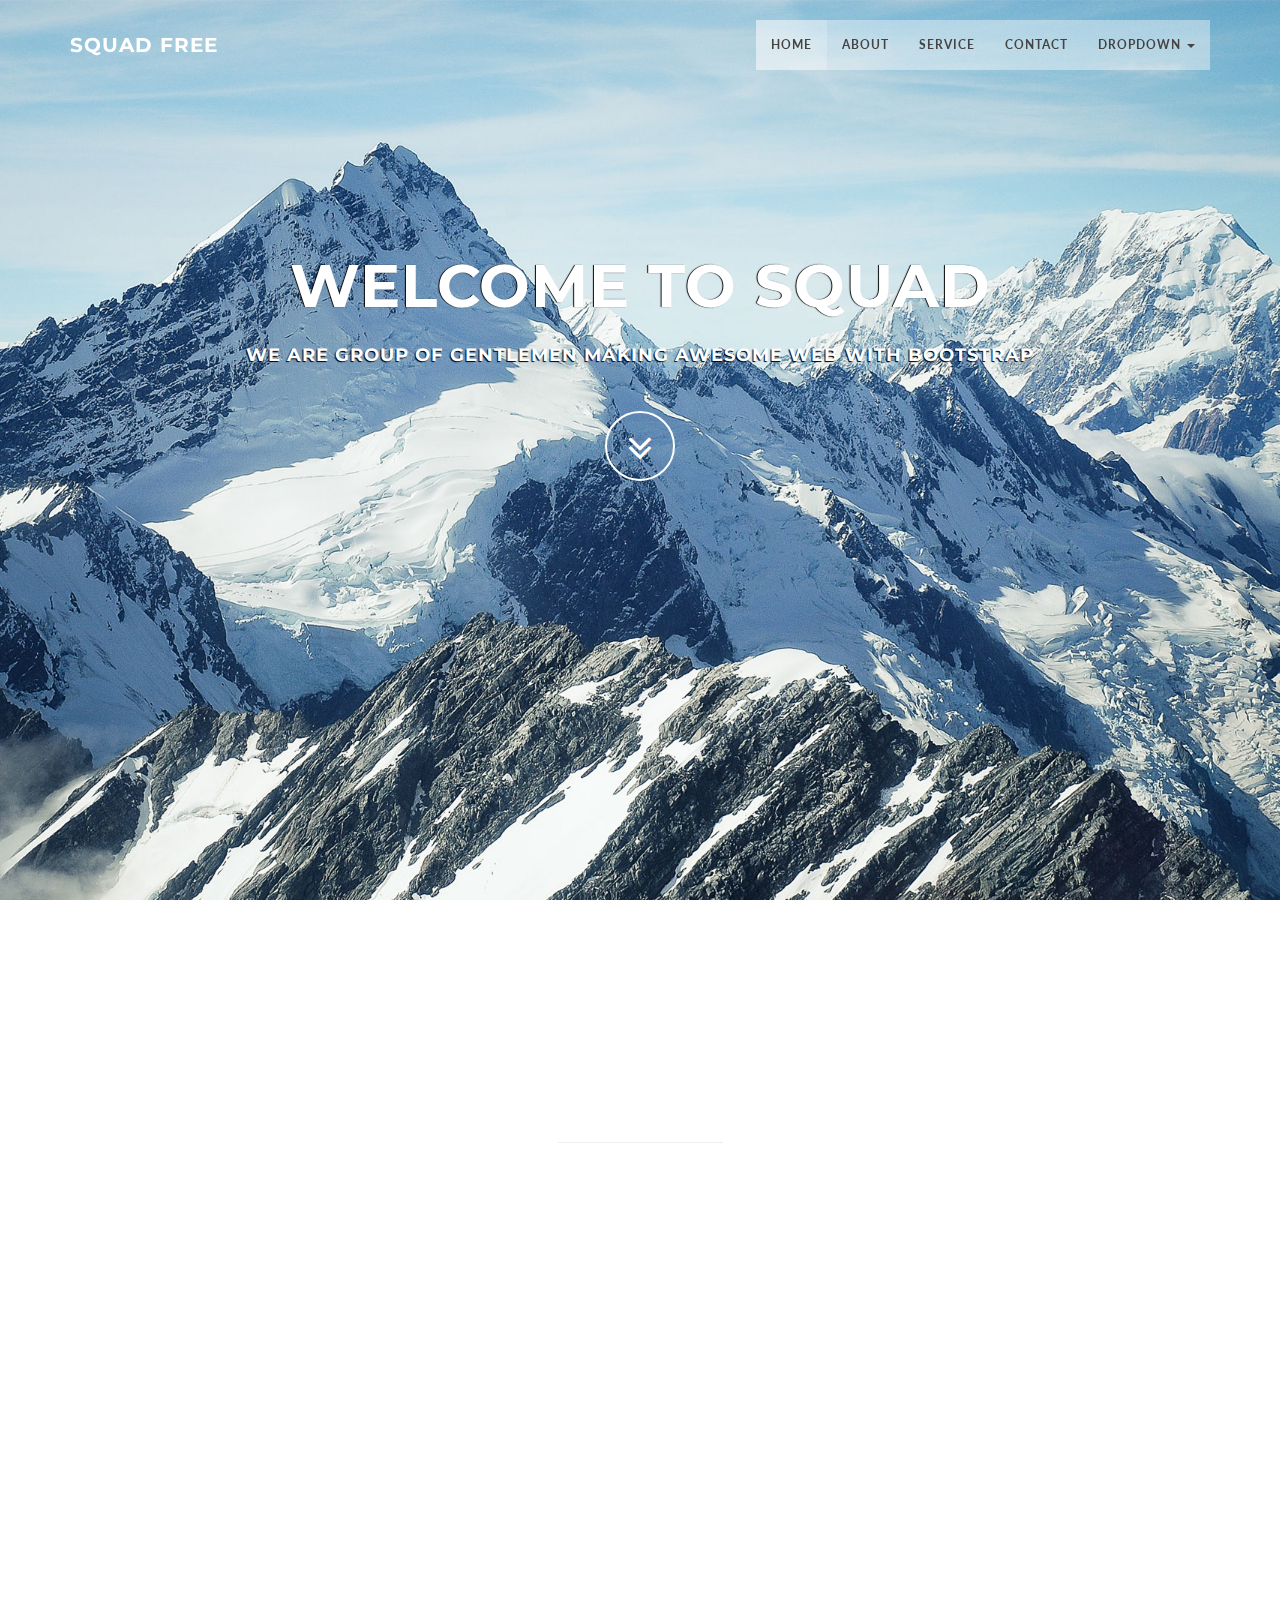
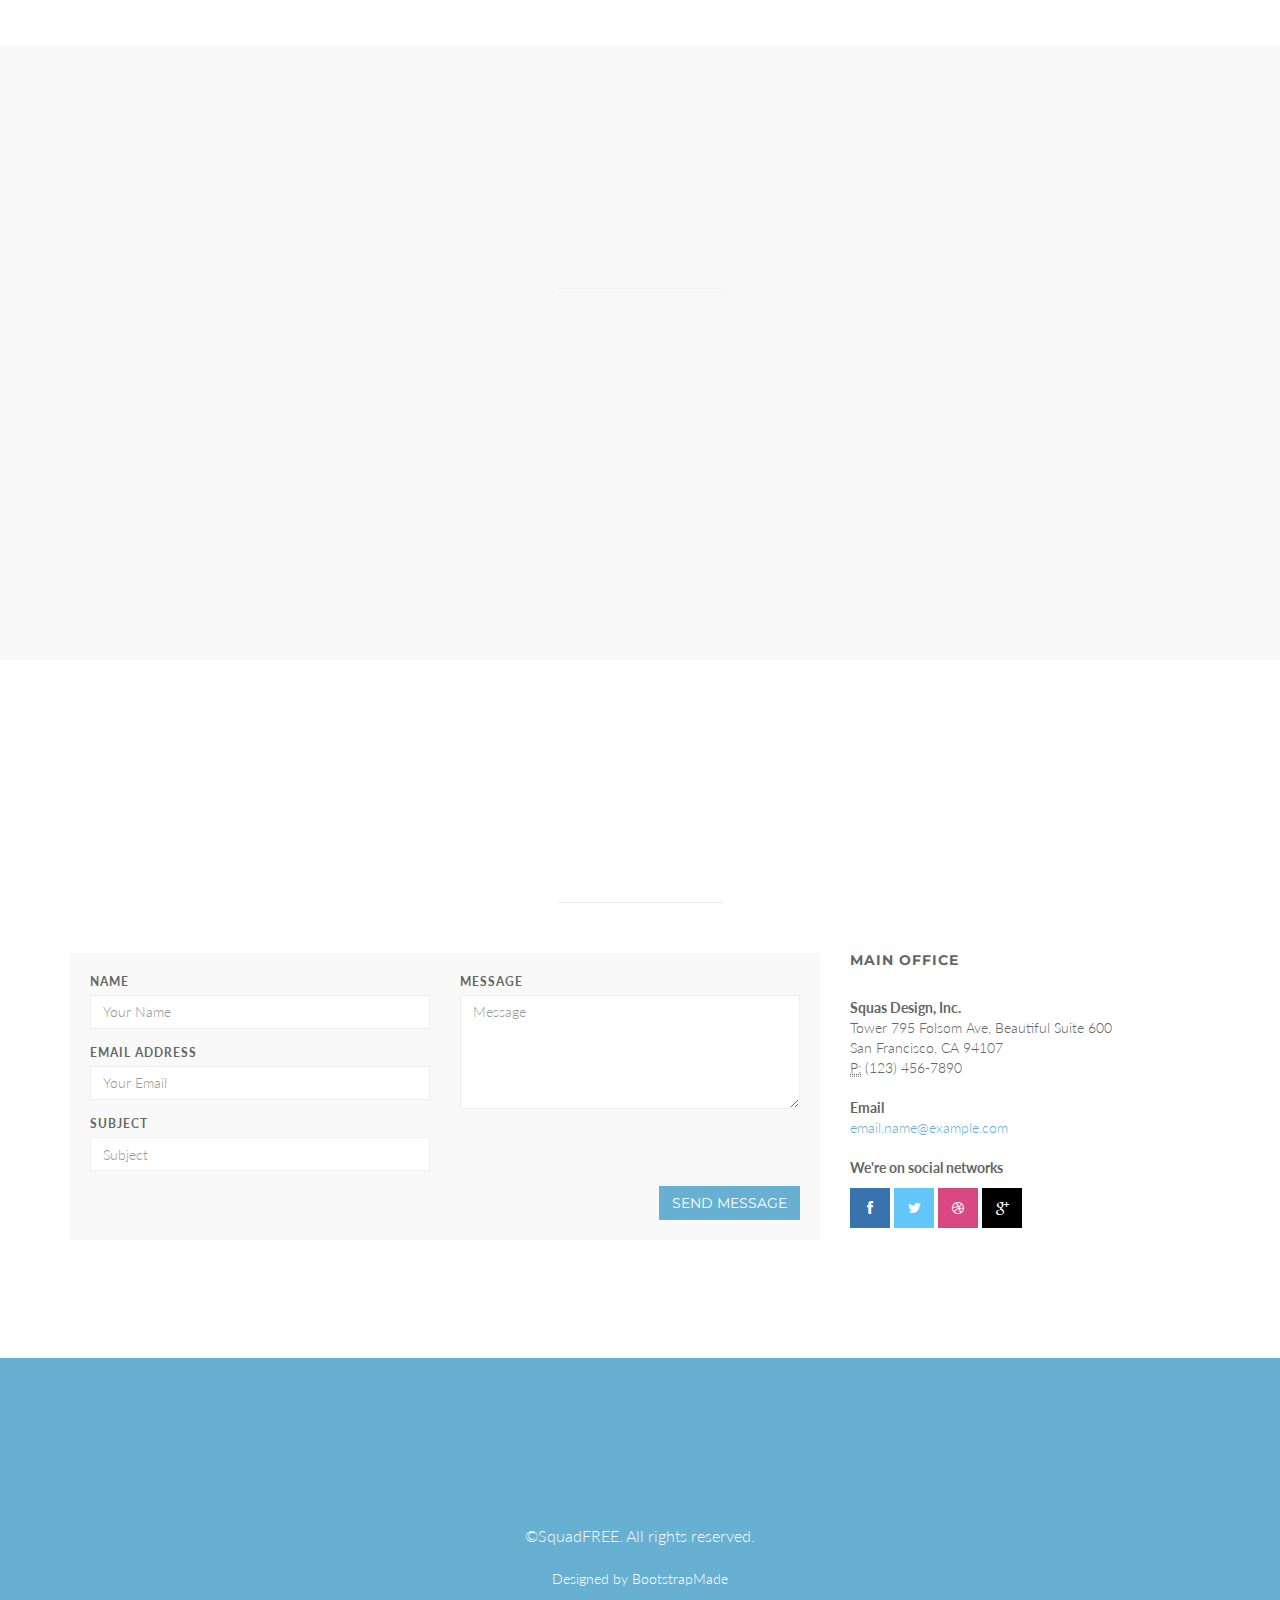
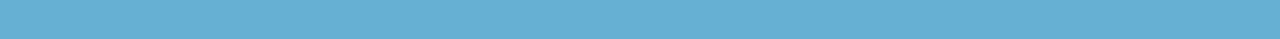
<file: Squadfree 2/index.html>
<!DOCTYPE html>
<html lang="en">

<head>
  <meta charset="utf-8">
  <meta name="viewport" content="width=device-width, initial-scale=1.0">
  <meta name="description" content="">
  <meta name="author" content="">

  <title>Squadfree - Free bootstrap 3 one page template</title>

  <!-- Bootstrap Core CSS -->
  <link href="css/bootstrap.min.css" rel="stylesheet" type="text/css">

  <!-- Fonts -->
  <link href="font-awesome/css/font-awesome.min.css" rel="stylesheet" type="text/css">
  <link href="css/animate.css" rel="stylesheet" />
  <!-- Squad theme CSS -->
  <link href="css/style.css" rel="stylesheet">
  <link href="color/default.css" rel="stylesheet">

  <!-- =======================================================
    Theme Name: Squadfree
    Theme URL: https://bootstrapmade.com/squadfree-free-bootstrap-template-creative/
    Author: BootstrapMade
    Author URL: https://bootstrapmade.com
  ======================================================= -->

</head>

<body id="page-top" data-spy="scroll" data-target=".navbar-custom">
  <!-- Preloader -->
  <div id="preloader">
    <div id="load"></div>
  </div>

  <nav class="navbar navbar-custom navbar-fixed-top" role="navigation">
    <div class="container">
      <div class="navbar-header page-scroll">
        <button type="button" class="navbar-toggle" data-toggle="collapse" data-target=".navbar-main-collapse">
                    <i class="fa fa-bars"></i>
                </button>
        <a class="navbar-brand" href="index.html">
          <h1>SQUAD FREE</h1>
        </a>
      </div>

      <!-- Collect the nav links, forms, and other content for toggling -->
      <div class="collapse navbar-collapse navbar-right navbar-main-collapse">
        <ul class="nav navbar-nav">
          <li class="active"><a href="#intro">Home</a></li>
          <li><a href="#about">About</a></li>
          <li><a href="#service">Service</a></li>
          <li><a href="#contact">Contact</a></li>
          <li class="dropdown">
            <a href="#" class="dropdown-toggle" data-toggle="dropdown">Dropdown <b class="caret"></b></a>
            <ul class="dropdown-menu">
              <li><a href="#">Example menu</a></li>
              <li><a href="#">Example menu</a></li>
              <li><a href="#">Example menu</a></li>
            </ul>
          </li>
        </ul>
      </div>
      <!-- /.navbar-collapse -->
    </div>
    <!-- /.container -->
  </nav>

  <!-- Section: intro -->
  <section id="intro" class="intro">

    <div class="slogan">
      <h2>WELCOME TO <span class="text_color">SQUAD</span> </h2>
      <h4>WE ARE GROUP OF GENTLEMEN MAKING AWESOME WEB WITH BOOTSTRAP</h4>
    </div>
    <div class="page-scroll">
      <a href="#service" class="btn btn-circle">
				<i class="fa fa-angle-double-down animated"></i>
			</a>
    </div>
  </section>
  <!-- /Section: intro -->

  <!-- Section: about -->
  <section id="about" class="home-section text-center">
    <div class="heading-about">
      <div class="container">
        <div class="row">
          <div class="col-lg-8 col-lg-offset-2">
            <div class="wow bounceInDown" data-wow-delay="0.4s">
              <div class="section-heading">
                <h2>About us</h2>
                <i class="fa fa-2x fa-angle-down"></i>

              </div>
            </div>
          </div>
        </div>
      </div>
    </div>
    <div class="container">

      <div class="row">
        <div class="col-lg-2 col-lg-offset-5">
          <hr class="marginbot-50">
        </div>
      </div>
      <div class="row">
        <div class="col-md-3">
          <div class="wow bounceInUp" data-wow-delay="0.2s">
            <div class="team boxed-grey">
              <div class="inner">
                <h5>Anna Hanaceck</h5>
                <p class="subtitle">Pixel Crafter</p>
                <div class="avatar"><img src="img/team/1.jpg" alt="" class="img-responsive img-circle" /></div>
              </div>
            </div>
          </div>
        </div>
        <div class="col-md-3">
          <div class="wow bounceInUp" data-wow-delay="0.5s">
            <div class="team boxed-grey">
              <div class="inner">
                <h5>Maura Daniels</h5>
                <p class="subtitle">Ruby on Rails</p>
                <div class="avatar"><img src="img/team/2.jpg" alt="" class="img-responsive img-circle" /></div>

              </div>
            </div>
          </div>
        </div>
        <div class="col-md-3">
          <div class="wow bounceInUp" data-wow-delay="0.8s">
            <div class="team boxed-grey">
              <div class="inner">
                <h5>Jack Briane</h5>
                <p class="subtitle">jQuery Ninja</p>
                <div class="avatar"><img src="img/team/3.jpg" alt="" class="img-responsive img-circle" /></div>

              </div>
            </div>
          </div>
        </div>
        <div class="col-md-3">
          <div class="wow bounceInUp" data-wow-delay="1s">
            <div class="team boxed-grey">
              <div class="inner">
                <h5>Tom Petterson</h5>
                <p class="subtitle">Typographer</p>
                <div class="avatar"><img src="img/team/4.jpg" alt="" class="img-responsive img-circle" /></div>

              </div>
            </div>
          </div>
        </div>
      </div>
    </div>
  </section>
  <!-- /Section: about -->


  <!-- Section: services -->
  <section id="service" class="home-section text-center bg-gray">

    <div class="heading-about">
      <div class="container">
        <div class="row">
          <div class="col-lg-8 col-lg-offset-2">
            <div class="wow bounceInDown" data-wow-delay="0.4s">
              <div class="section-heading">
                <h2>Our Services</h2>
                <i class="fa fa-2x fa-angle-down"></i>

              </div>
            </div>
          </div>
        </div>
      </div>
    </div>
    <div class="container">
      <div class="row">
        <div class="col-lg-2 col-lg-offset-5">
          <hr class="marginbot-50">
        </div>
      </div>
      <div class="row">
        <div class="col-md-3">
          <div class="wow fadeInLeft" data-wow-delay="0.2s">
            <div class="service-box">
              <div class="service-icon">
                <img src="img/icons/service-icon-1.png" alt="" />
              </div>
              <div class="service-desc">
                <h5>Print</h5>
                <p>Vestibulum tincidunt enim in pharetra malesuada. Duis semper magna metus electram accommodare.</p>
              </div>
            </div>
          </div>
        </div>
        <div class="col-md-3">
          <div class="wow fadeInUp" data-wow-delay="0.2s">
            <div class="service-box">
              <div class="service-icon">
                <img src="img/icons/service-icon-2.png" alt="" />
              </div>
              <div class="service-desc">
                <h5>Web Design</h5>
                <p>Vestibulum tincidunt enim in pharetra malesuada. Duis semper magna metus electram accommodare.</p>
              </div>
            </div>
          </div>
        </div>
        <div class="col-md-3">
          <div class="wow fadeInUp" data-wow-delay="0.2s">
            <div class="service-box">
              <div class="service-icon">
                <img src="img/icons/service-icon-3.png" alt="" />
              </div>
              <div class="service-desc">
                <h5>Photography</h5>
                <p>Vestibulum tincidunt enim in pharetra malesuada. Duis semper magna metus electram accommodare.</p>
              </div>
            </div>
          </div>
        </div>
        <div class="col-md-3">
          <div class="wow fadeInRight" data-wow-delay="0.2s">
            <div class="service-box">
              <div class="service-icon">
                <img src="img/icons/service-icon-4.png" alt="" />
              </div>
              <div class="service-desc">
                <h5>Cloud System</h5>
                <p>Vestibulum tincidunt enim in pharetra malesuada. Duis semper magna metus electram accommodare.</p>
              </div>
            </div>
          </div>
        </div>
      </div>
    </div>
  </section>
  <!-- /Section: services -->




  <!-- Section: contact -->
  <section id="contact" class="home-section text-center">
    <div class="heading-contact">
      <div class="container">
        <div class="row">
          <div class="col-lg-8 col-lg-offset-2">
            <div class="wow bounceInDown" data-wow-delay="0.4s">
              <div class="section-heading">
                <h2>Get in touch</h2>
                <i class="fa fa-2x fa-angle-down"></i>

              </div>
            </div>
          </div>
        </div>
      </div>
    </div>
    <div class="container">

      <div class="row">
        <div class="col-lg-2 col-lg-offset-5">
          <hr class="marginbot-50">
        </div>
      </div>
      <div class="row">
        <div class="col-lg-8">
          <div class="boxed-grey">

            <div id="sendmessage">Your message has been sent. Thank you!</div>
            <div id="errormessage"></div>
            <form id="contact-form" action="" method="post" role="form" class="contactForm">
              <div class="row">
                <div class="col-md-6">
                  <div class="form-group">
                    <label for="name">
                                Name</label>
                    <input type="text" name="name" class="form-control" id="name" placeholder="Your Name" data-rule="minlen:4" data-msg="Please enter at least 4 chars" />
                    <div class="validation"></div>
                  </div>
                  <div class="form-group">
                    <label for="email">
                                Email Address</label>
                    <div class="form-group">
                      <input type="email" class="form-control" name="email" id="email" placeholder="Your Email" data-rule="email" data-msg="Please enter a valid email" />
                      <div class="validation"></div>
                    </div>
                  </div>
                  <div class="form-group">
                    <label for="subject">
                                Subject</label>
                    <input type="text" class="form-control" name="subject" id="subject" placeholder="Subject" data-rule="minlen:4" data-msg="Please enter at least 8 chars of subject" />
                    <div class="validation"></div>
                  </div>
                </div>
                <div class="col-md-6">
                  <div class="form-group">
                    <label for="name">
                                Message</label>
                    <textarea class="form-control" name="message" rows="5" data-rule="required" data-msg="Please write something for us" placeholder="Message"></textarea>
                    <div class="validation"></div>
                  </div>
                </div>
                <div class="col-md-12">
                  <button type="submit" class="btn btn-skin pull-right" id="btnContactUs">
                            Send Message</button>
                </div>
              </div>
            </form>
          </div>
        </div>

        <div class="col-lg-4">
          <div class="widget-contact">
            <h5>Main Office</h5>

            <address>
				  <strong>Squas Design, Inc.</strong><br>
				  Tower 795 Folsom Ave, Beautiful Suite 600<br>
				  San Francisco, CA 94107<br>
				  <abbr title="Phone">P:</abbr> (123) 456-7890
				</address>

            <address>
				  <strong>Email</strong><br>
				  <a href="mailto:#">email.name@example.com</a>
				</address>
            <address>
				  <strong>We're on social networks</strong><br>
                       	<ul class="company-social">
                            <li class="social-facebook"><a href="#" target="_blank"><i class="fa fa-facebook"></i></a></li>
                            <li class="social-twitter"><a href="#" target="_blank"><i class="fa fa-twitter"></i></a></li>
                            <li class="social-dribble"><a href="#" target="_blank"><i class="fa fa-dribbble"></i></a></li>
                            <li class="social-google"><a href="#" target="_blank"><i class="fa fa-google-plus"></i></a></li>
                        </ul>
				</address>

          </div>
        </div>
      </div>

    </div>
  </section>
  <!-- /Section: contact -->

  <footer>
    <div class="container">
      <div class="row">
        <div class="col-md-12 col-lg-12">
          <div class="wow shake" data-wow-delay="0.4s">
            <div class="page-scroll marginbot-30">
              <a href="#intro" id="totop" class="btn btn-circle">
							<i class="fa fa-angle-double-up animated"></i>
						</a>
            </div>
          </div>
          <p>&copy;SquadFREE. All rights reserved.</p>
          <div class="credits">
            <!--
              All the links in the footer should remain intact. 
              You can delete the links only if you purchased the pro version.
              Licensing information: https://bootstrapmade.com/license/
              Purchase the pro version with working PHP/AJAX contact form: https://bootstrapmade.com/buy/?theme=Squadfree
            -->
            Designed by <a href="https://bootstrapmade.com/">BootstrapMade</a>
          </div>
        </div>
      </div>
    </div>
  </footer>

  <!-- Core JavaScript Files -->
  <script src="js/jquery.min.js"></script>
  <script src="js/bootstrap.min.js"></script>
  <script src="js/jquery.easing.min.js"></script>
  <script src="js/jquery.scrollTo.js"></script>
  <script src="js/wow.min.js"></script>
  <!-- Custom Theme JavaScript -->
  <script src="js/custom.js"></script>
  <script src="contactform/contactform.js"></script>

</body>

</html>
</file>
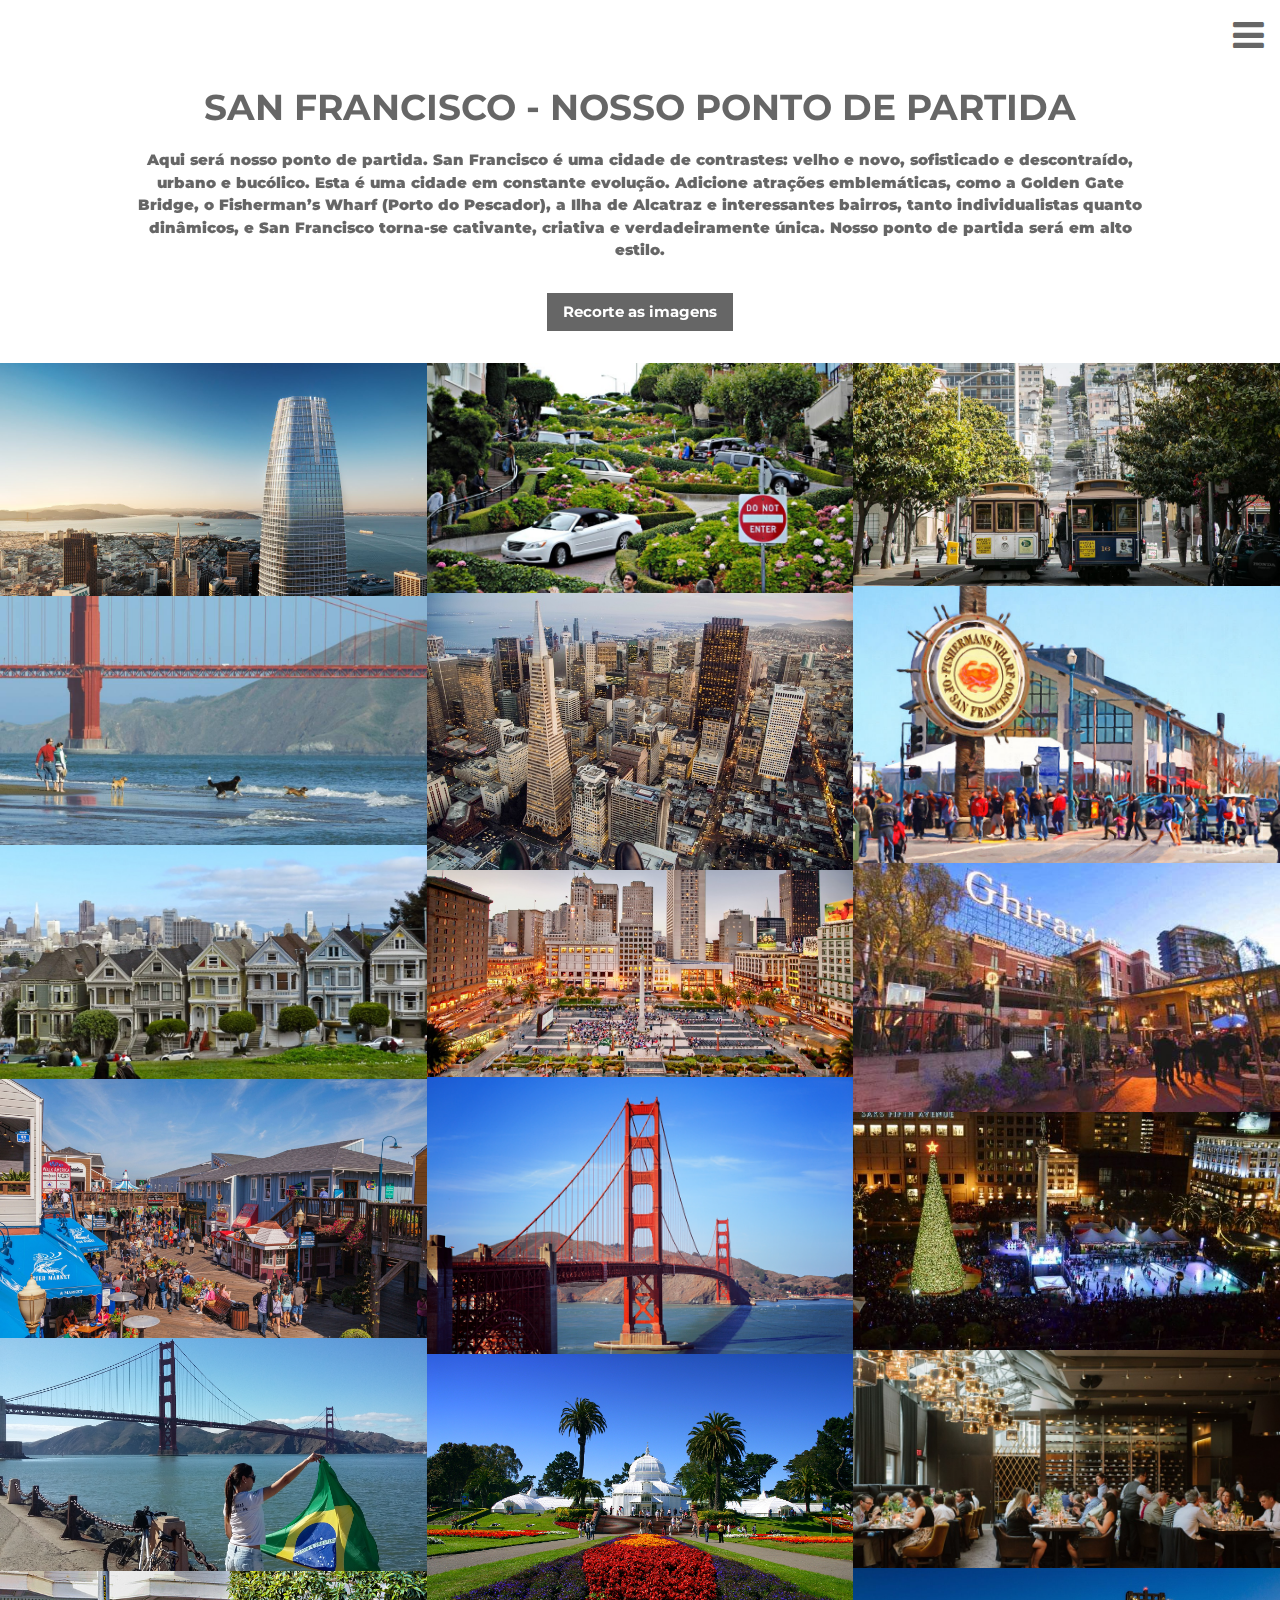
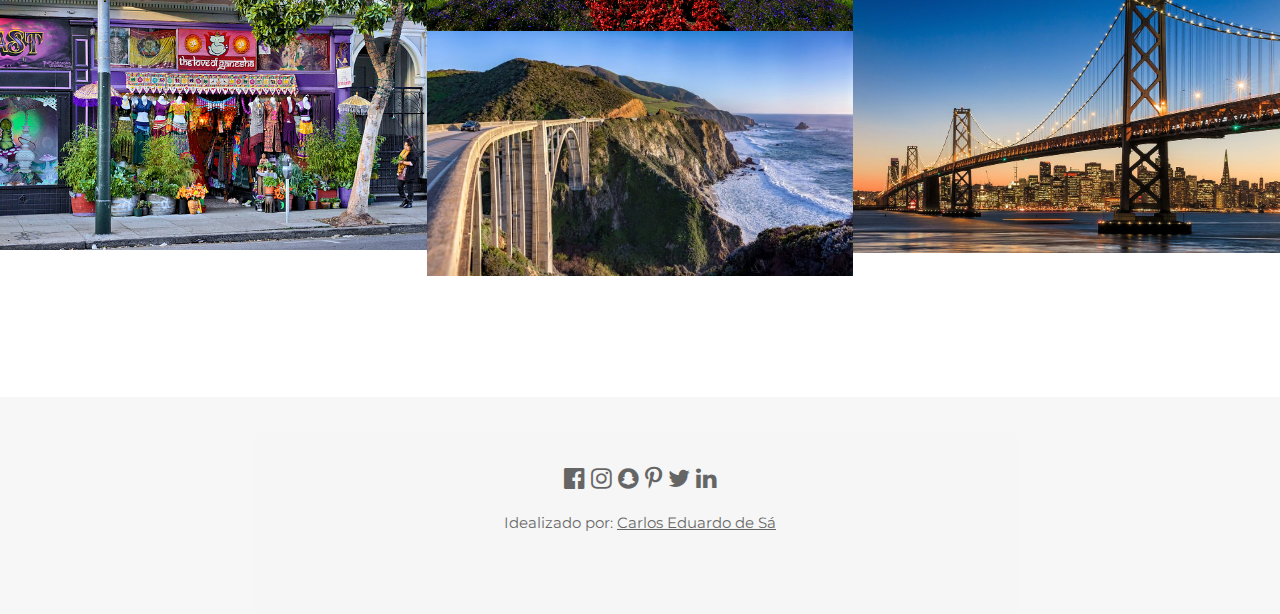
<file: album3.html>
<!DOCTYPE html>
<html>
<title>San Francisco</title>
<meta charset="UTF-8">
<meta name="viewport" content="width=device-width, initial-scale=1">
<link rel="stylesheet" href="https://www.w3schools.com/w3css/4/w3.css">
<link rel="stylesheet" href="https://fonts.googleapis.com/css?family=Montserrat">
<link rel="stylesheet" href="https://cdnjs.cloudflare.com/ajax/libs/font-awesome/4.7.0/css/font-awesome.min.css">
<style>
body,h1 {font-family: "Montserrat", sans-serif}
img {margin-bottom: -7px}
.w3-row-padding img {margin-bottom: 12px}
</style>
<body>

<!-- Sidebar -->
<nav class="w3-sidebar w3-black w3-animate-top w3-xxlarge" style="display:none;padding-top:150px" id="mySidebar">
  <a href="javascript:void(0)" onclick="w3_close()" class="w3-button w3-black w3-xxlarge w3-padding w3-display-topright" style="padding:6px 24px">
    <i class="fa fa-remove"></i>
  </a>
  <div class="w3-bar-block w3-center">
    <a href="https://www.booking.com/index.pt-br.html" target="_blank" class="w3-bar-item w3-button w3-text-grey w3-hover-black">Reserve o seu hotel</a>
    <a href="https://www.skyscanner.com.br" target="_blank" class="w3-bar-item w3-button w3-text-grey w3-hover-black">Compre a sua passagem</a>
    <a href="https://www.alamo.com/pt_BR/car-rental/locations/us/sfot71-san-francisco-international-airport.html" target="_blank" class="w3-bar-item w3-button w3-text-grey w3-hover-black">Alugue um carro</a>
    <a href="https://br.usembassy.gov/pt/visas-pt/turismo-e-visitante/como-solicitar-um-visto/" target="_blank" class="w3-bar-item w3-button w3-text-grey w3-hover-black">Informações sobre o visto americano</a>
  </div>
</nav>

<!-- !PAGE CONTENT! -->
<div class="w3-content" style="max-width:1500px">

<!-- Header -->
<div class="w3-opacity">
<span class="w3-button w3-xxlarge w3-white w3-right" onclick="w3_open()"><i class="fa fa-bars"></i></span> 
<div class="w3-clear"></div>
<header class="w3-center w3-margin-bottom">
  <h1><b>SAN FRANCISCO - NOSSO PONTO DE PARTIDA</b></h1>
  <div style="width: 80%; margin-left: 10%; font-weight: bold; text-align: center;">
  <p><b>Aqui será nosso ponto de partida. San Francisco é uma cidade de contrastes: velho e novo, sofisticado e descontraído, urbano e bucólico. Esta é uma cidade em constante evolução. Adicione atrações emblemáticas, como a Golden Gate Bridge, o Fisherman’s Wharf (Porto do Pescador), a Ilha de Alcatraz e interessantes bairros, tanto individualistas quanto dinâmicos, e San Francisco torna-se cativante, criativa e verdadeiramente única. Nosso ponto de partida será em alto estilo.</b></p>
  <p class="w3-padding-16"><button class="w3-button w3-black" onclick="myFunction()">Recorte as imagens</button></p>
  </div>
</header>
</div>

<!-- Photo Grid -->
<div class="w3-row" id="myGrid" style="margin-bottom:128px">
  <div class="w3-third">
    <img src="imagens/SF/sf13.jpg" alt="Vista aerea de San Francisco" style="width:100%">
    <img src="imagens/SF/sf29.jpg" alt="Casal brincando com cachorros na baía de San Francisco com Golden gate ao fundo" style="width:100%">
    <img src="imagens/SF/sf15.jpg" alt="Famosa Alamo Square em San Francisco" style="width:100%">
    <img src="imagens/SF/sf16.jpg" alt="Movimentado Pier 39" style="width:100%">
    <img src="imagens/SF/sf17.jpg" alt="Jovem com bandeira do Brasil e Golden Gate ao fundo" style="width:100%">
    <img src="imagens/SF/sf18.jpg" alt="Lojinha tipica de Haight-Ashbury, o famoso bairro hippie de San Francisco" style="width:100%">
  </div>

  <div class="w3-third">
    <img src="imagens/SF/sf5.jpg" alt="Lombardi Street, a rua mais 'torta' do mundo" style="width:100%">
    <img src="imagens/SF/sf30.jpg" alt="Vista areea do entardecer em San Francisco" style="width:100%">
    <img src="imagens/SF/sf24.jpg" alt="Vista noturna da Union Square" style="width:100%">
    <img src="imagens/SF/sf4.jpg" alt="Golden Gate" style="width:100%">
    <img src="imagens/SF/sf3.jpg" alt="Conservatorio de flores no Golden Gate Parque" style="width:100%">
    <img src="imagens/SF/sf1.jpg" alt="Ponte de acesso a baía de San Francisco" style="width:100%">
  </div>

  <div class="w3-third">
    <img src="imagens/SF/sf8.jpg" alt="Famosos cable-cars de San Francisco" style="width:100%">
    <img src="imagens/SF/sf7.jpg" alt="Entrada do Fisherman’s Wharf de San Francisco" style="width:100%">
    <img src="imagens/SF/sf9.jpg" alt="Praça Ghirardelli" style="width:100%">
    <img src="imagens/SF/sf10.jpg" alt="Vista noturna da Union Square com arvore de Natal e pista de patinação" style="width:100%">
    <img src="imagens/SF/sf11.jpg" alt="Restaurante movimentado em San Francisco" style="width:100%">
    <img src="imagens/SF/sf31.jpg" alt="Vista noturna da Bay Bridge" style="width:100%">
  </div>
</div>

<!-- End Page Content -->
</div>

<!-- Footer -->
<footer class="w3-container w3-padding-64 w3-light-grey w3-center w3-opacity w3-xlarge" style="margin-top:128px"> 
  <i class="fa fa-facebook-official w3-hover-opacity"></i>
  <i class="fa fa-instagram w3-hover-opacity"></i>
  <i class="fa fa-snapchat w3-hover-opacity"></i>
  <i class="fa fa-pinterest-p w3-hover-opacity"></i>
  <i class="fa fa-twitter w3-hover-opacity"></i>
  <i class="fa fa-linkedin w3-hover-opacity"></i>
  <p class="w3-medium">Idealizado por: <a href="MeuCV.html" target="_blank" class="w3-hover-text-green">Carlos Eduardo de Sá</a></p>
</footer>
 
<script>
// Toggle grid padding
function myFunction() {
  var x = document.getElementById("myGrid");
  if (x.className === "w3-row") {
    x.className = "w3-row-padding";
  } else { 
    x.className = x.className.replace("w3-row-padding", "w3-row");
  }
}

// Open and close sidebar
function w3_open() {
  document.getElementById("mySidebar").style.width = "100%";
  document.getElementById("mySidebar").style.display = "block";
}

function w3_close() {
  document.getElementById("mySidebar").style.display = "none";
}
</script>

</body>
</html>
</file>
<file: Squadfree 2/color/default.css>
a,.tp-caption a.btn:hover {
	color: #67b0d1;
}
.top-nav-collapse {
	background: #67b0d1;
}

@media (max-width: 768px) {
  .navbar, .navbar-nav {
		background: #67b0d1 !important;
	}

	.navbar-nav a {
		color: #fff !important;
	}
}

.navbar-custom ul.nav ul.dropdown-menu li a:hover {
	color: #67b0d1;
}

.owl-theme .owl-controls .owl-page.active span,
.owl-theme .owl-controls.clickable .owl-page:hover span {
    background-color: #67b0d1;
}

.widget-avatar .avatar:hover {
    border: 5px solid #67b0d1;
}

.bg-skin {
	background: #67b0d1;
}

form#contact-form input:focus,form#contact-form select:focus,form#contact-form textarea:focus {
	border-color: #67b0d1;
}

footer {
    background-color: #67b0d1;
}

.btn-skin {
  color: #fff;
  background-color: #67b0d1;
  border-color: #67b0d1;
}
</file>
<file: Squadfree 2/css/style.css>
/*
    Theme Name: Squadfree
    Theme URL: https://bootstrapmade.com/squadfree-free-bootstrap-template-creative/
    Author: BootstrapMade
    Author URL: https://bootstrapmade.com
*/

/* ==== Google font ==== */
@import url('https://fonts.googleapis.com/css?family=Lato:100,300,400,700,900,100italic,300italic,400italic,700italic,900italic|Montserrat:700|Merriweather:400italic');


body {
    width: 100%;
    height: 100%;
    font-family: 'Lato',sans-serif;
	font-weight: 300;
    color: #666;
    background-color: #fff;
}

html {
    width: 100%;
    height: 100%;
}

h1,
h2,
h3,
h4,
h5,
h6 {
    margin: 0 0 30px;
    text-transform: uppercase;
    font-family: Montserrat,sans-serif;
    font-weight: 700;
    letter-spacing: 1px;
}

p {
    margin: 0 0 20px;
    font-size: 16px;
    line-height: 1.6em;
}

p.lead {
	font-weight: 600;
}

a {
    color: #28c3ab;
    -webkit-transition: all .2s ease-in-out;
    -moz-transition: all .2s ease-in-out;
    transition: all .2s ease-in-out;
}

a:hover,
a:focus {
    text-decoration: none;
    color: #176e61;
}

.light {
    font-weight: 400;
}

.navbar {
    margin-bottom: 0;
    border-bottom: 1px solid rgba(255,255,255,.3);

}

.navbar-brand {
    font-weight: 700;
}
.navbar-brand {
  height: 40px;
  padding: 5px 15px;
  font-size: 18px;
  line-height: 1em;
}

.navbar-brand h1{
	color: #fff;
  font-size: 20px;
  line-height: 40px;
}

.navbar-brand:focus {
    outline: 0;
}

.nav.navbar-nav {
    background-color: rgba(255,255,255,.4);
}

.navbar-custom.top-nav-collapse .nav.navbar-nav {
    background-color: rgba(0,0,0,0);
}

.navbar-custom ul.nav li a {
	font-size: 12px;
	letter-spacing: 1px;
    color: #444;
	text-transform: uppercase;
	font-weight: 700;
}

.navbar-custom.top-nav-collapse ul.nav li a {
	    -webkit-transition: all .2s ease-in-out;
    -moz-transition: all .2s ease-in-out;
    transition: all .2s ease-in-out;
	color: #fff;
}

.navbar-custom ul.nav ul.dropdown-menu {
	  border-radius: 0;
}

.navbar-custom ul.nav ul.dropdown-menu li {
	border-bottom: 1px solid #f5f5f5;

}

.navbar-custom ul.nav ul.dropdown-menu li:last-child{
	border-bottom: none;
}

.navbar-custom ul.nav ul.dropdown-menu li a {
	padding: 10px 20px;
}

.navbar-custom ul.nav ul.dropdown-menu li a:hover {
	background: #fefefe;
}

.navbar-custom.top-nav-collapse ul.nav ul.dropdown-menu li a {
	color: #666;
}

.navbar-custom .nav li a {
    -webkit-transition: background .3s ease-in-out;
    -moz-transition: background .3s ease-in-out;
    transition: background .3s ease-in-out;
}

.navbar-custom .nav li a:hover,
.navbar-custom .nav li a:focus,
.navbar-custom .nav li.active {
    outline: 0;
    background-color: rgba(255,255,255,.2);
}
.navbar-custom .nav li a:hover,
.navbar-custom .nav li a:focus,
.navbar-custom .nav li.active {
    outline: 0;
    background-color: rgba(255,255,255,.2);
}

.navbar-toggle {
    padding: 4px 6px;
    font-size: 14px;
    color: #fff;
}

.navbar-toggle:focus,
.navbar-toggle:active {
    outline: 0;
}


/* loader */
#preloader {
    background: #ffffff;
    bottom: 0;
    height: 100%;
    left: 0;
    position: fixed;
    right: 0;
    top: 0;
    width: 100%;
    z-index: 999;
}


#loaderInner {
    background:#ffffff url(../img/spinner.gif) center center no-repeat;
    height: 60px;
    left: 50%;
    margin: -50px 0 0 -50px;
    position: absolute;
    top: 50%;
    width: 60px;
}

@keyframes boxSpin{
  0%{
    transform: translate(-10px, 0px);
  }
  25%{
    transform: translate(10px, 10px);
  }
  50%{
    transform: translate(10px, -10px);
  }
  75%{
    transform: translate(-10px, -10px);
  }
  100%{
    transform: translate(-10px, 10px);
  }
}


@keyframes shadowSpin{
  0%{
    box-shadow: 10px -10px #39CCCC, -10px 10px #FFDC00;
  }
  25%{
    box-shadow: 10px 10px #39CCCC, -10px -10px #FFDC00;
  }
  50%{
    box-shadow: -10px 10px #39CCCC, 10px -10px #FFDC00;
  }
  75%{
    box-shadow: -10px -10px #39CCCC, 10px 10px #FFDC00;
  }
  100%{
    box-shadow: 10px -10px #39CCCC, -10px 10px #FFDC00;
  }
}

#load {
	z-index: 9999;
  background-color: #FF4136;
  opacity: 0.75;
  width: 10px;
  height: 10px;
  position: absolute;
  top: 50%;
  margin: -5px auto 0 auto;
  left: 0;
  right: 0;
  border-radius: 0px;
  border: 5px solid #FF4136;
  box-shadow: 10px 0px #39CCCC, 10px 0px #01FF70;
  animation: shadowSpin 1s ease-in-out infinite;
}

/* misc */
hr {
  margin-top: 10px;
}

/* margins */
.marginbot-0{margin-bottom:0 !important;}
.marginbot-10{margin-bottom:10px !important;}
.marginbot-20{margin-bottom:20px !important;}
.marginbot-30{margin-bottom:30px !important;}
.marginbot-40{margin-bottom:40px !important;}
.marginbot-50{margin-bottom:50px !important;}

/* ===========================
--- General sections
============================ */

.home-section {
    padding-top: 110px;
    padding-bottom: 110px;
	display:block;
    position:relative;
    z-index:120;
}


.section-heading h2 {
	font-size: 40px;
}
.section-heading i {
	margin-bottom: 20px;
}


/* --- section bg var --- */

.bg-white {
	background: #fff;
}

.bg-gray {
	background: #f8f8f8;
}


.bg-dark {
	background: #575757;
}

/* --- section color var --- */

.text-light {
	color: #fff;
}



/* ===========================
--- Intro
============================ */

.intro {
	width:100%;
	position:relative;
	background: url(../img/bg1.jpg) no-repeat top center;
    background-size: cover;
    height: auto;
}

#intro.intro {
	padding:20% 0 0 0;
}

.intro .slogan {
	text-align: center;

}

.intro .page-scroll {
	text-align: center;
}

.brand-heading {
    font-size: 40px;
}

.intro-text {
    font-size: 18px;
}

.intro .slogan h2 {
	color: #FFF;
	text-shadow: none;
	font-size: 60px;
	line-height: 60px;
	font-weight: 700;
	font-family: Montserrat, sans-serif;
	background-color: rgba(0, 0, 0, 0);
	text-decoration: none;
	text-transform: uppercase;
	border-width: 0px;
	border-color: #000;
	border-style: none;
	text-shadow: -1px 0 1px #000;
}

.intro .slogan h4 {
	color: #fff;
	text-shadow: -1px 1px 1px #000;
}

@media (max-width: 768px) {
  .intro .slogan h2 {
    font-size: 48px;
  }
}

@media (max-width: 600px) {
  .intro .slogan h2 {
    font-size: 36px;
  }
}


/* ===========================
--- About
============================ */

.boxed-grey {
	background: #f9f9f9;
	padding: 20px;
}

.team h5 {
	margin-bottom: 10px;
}

.team p.subtitle {
	margin-bottom: 10px;
}

.avatar {
	margin-bottom: 20px;
}

.team-social {
	margin-left: 0;
	padding-left: 0;

}

.team-social {
	text-align: center;
}

.team-social li{
    display: inline-block;
	margin:0 !important;
	padding:0;
}


.team-social a{
	margin:0;
	padding:0;
    display: block;
	width: 40px;
    height: 40px;
    line-height: 40px;
    text-align: center;
    background: #3bbec0;
	color: #fff;
    -webkit-transition: background .3s ease-in-out;
    transition: background .3s ease-in-out;
}
.team-social a i{
	text-align: center;
	margin:0;
	padding:0;
}
.team-social .social-facebook a{background: #3873ae;}
.team-social .social-twitter a{background: #62c6f8;}
.team-social .social-dribble a{background: #d74980;}
.team-social .social-deviantart a{background: #8da356;}
.team-social .social-google a{background: #000;}
.team-social .social-vimeo a{background: #51a6d3;}
.team-social .social-facebook a:hover{background: #4893ce;}
.team-social .social-twitter a:hover{background: #82e6ff;}
.team-social .social-dribble a:hover{background: #f769a0;}
.team-social .social-deviantart a:hover{background: #adc376;}
.team-social .social-google a:hover{background: #333;}
.team-social .social-vimeo a:hover{background: #71c6f3;}


/* ===========================
--- Services
============================ */

.service-icon {
	margin-bottom: 20px;
}



/* ===========================
--- Contact
============================ */

form#contact-form .form-group label {
	text-align: left !important;
	display: block;
	text-transform: uppercase;
	letter-spacing: 1px;
	font-size: 12px;
}
form#contact-form input,form#contact-form select,form#contact-form textarea {
	border-radius: 0;
	border: 1px solid #eee;
  -webkit-box-shadow: none;
          box-shadow:  none;
}

form#contact-form input:focus,form#contact-form select:focus,form#contact-form textarea:focus {
  -webkit-box-shadow: 0 1px 2px rgba(0, 0, 0, .05);
          box-shadow: 0 1px 2px rgba(0, 0, 0, .05);
}
.input-group-addon {
  background-color: #fefefe;
  border: 1px solid #eee;
  border-radius: 0;
}

.widget-contact {
	text-align: left;
}

.validation {
    color: red;
    display:none;
    margin: 0 0 20px;
    font-weight:400;
    font-size:13px;
}

#sendmessage {
    color: green;
    border:1px solid green;
    display:none;
    text-align:center;
    padding:15px;
    font-weight:600;
    margin-bottom:15px;
}

#errormessage {
    color: red;
    display:none;
    border:1px solid red;
    text-align:center;
    padding:15px;
    font-weight:600;
    margin-bottom:15px;
}

#sendmessage.show, #errormessage.show, .show {
	display:block;
}

.company-social {
	margin-left: 0;
	padding-left: 0;
	margin-top: 10px;
}

.company-social {
	text-align: left;
}

.company-social li{
    display: inline-block;
	margin:0 !important;
	padding:0;
}


.company-social a{
	margin:0;
	padding:0;
    display: block;
	width: 40px;
    height: 40px;
    line-height: 40px;
    text-align: center;
    background: #3bbec0;
	color: #fff;
    -webkit-transition: background .3s ease-in-out;
    transition: background .3s ease-in-out;
}
.company-social a i{
	text-align: center;
	margin:0;
	padding:0;
}
.company-social .social-facebook a{background: #3873ae;}
.company-social .social-twitter a{background: #62c6f8;}
.company-social .social-dribble a{background: #d74980;}
.company-social .social-deviantart a{background: #8da356;}
.company-social .social-google a{background: #000;}
.company-social .social-vimeo a{background: #51a6d3;}
.company-social .social-facebook a:hover{background: #4893ce;}
.company-social .social-twitter a:hover{background: #82e6ff;}
.company-social .social-dribble a:hover{background: #f769a0;}
.company-social .social-deviantart a:hover{background: #adc376;}
.company-social .social-google a:hover{background: #333;}
.company-social .social-vimeo a:hover{background: #71c6f3;}



/* ===========================
--- Footer
============================ */

footer {
	text-align: center;
	padding: 50px 0 ;

}

footer p {
	color: #f8f8f8;
}

.credits, .credits a {
    color: #fff;
}

/* ==========================
Parallax
============================= */

#parallax1{
	background-image: url(../img/parallax/1.jpg);
}

#parallax1:after {
	background-image: url([data-uri]);
	content: "";
	position: absolute;
	bottom: 0;
	left: 0;
	right: 0;
	top: 0;
	opacity: 0.7;
	z-index: -1;
}


#parallax2{
	background-image: url(../img/parallax/2.jpg);

}

#parallax2:after  {
	background-image: url([data-uri]);
	content: "";
	position: absolute;
	bottom: 0;
	left: 0;
	right: 0;
	top: 0;
	opacity: 0.7;
	z-index: -1;
}


/* ===========================
--- Elements
============================ */

.btn {
	border-radius: 0;
    text-transform: uppercase;
    font-family: Montserrat,sans-serif;
    font-weight: 400;
    -webkit-transition: all .3s ease-in-out;
    -moz-transition: all .3s ease-in-out;
    transition: all .3s ease-in-out;
}


.btn-circle {
    width: 70px;
    height: 70px;
    margin-top: 15px;
    padding: 7px 16px;
    border: 2px solid #fff;
    border-radius: 50%;
    font-size: 40px;
    color: #fff;
    background: 0 0;
    -webkit-transition: background .3s ease-in-out;
    -moz-transition: background .3s ease-in-out;
    transition: background .3s ease-in-out;
}

.btn-circle.btn-dark {
    border: 2px solid #666;
    color: #666;
}


.btn-circle:hover,
.btn-circle:focus {
    outline: 0;
    color: #fff;
    background: rgba(255,255,255,.1);
}

.btn-circle.btn-dark :hover,
.btn-circle.btn-dark :focus {
    outline: 0;
    color: #999;
    background: #fff;
}

.btn-circle.btn-dark :hover i,
.btn-circle.btn-dark :focus i{
    color: #999;
}

.page-scroll .btn-circle i.animated {
    -webkit-transition-property: -webkit-transform;
    -webkit-transition-duration: 1s;
    -moz-transition-property: -moz-transform;
    -moz-transition-duration: 1s;
}

.page-scroll .btn-circle:hover i.animated {
    -webkit-animation-name: pulse;
    -moz-animation-name: pulse;
    -webkit-animation-duration: 1.5s;
    -moz-animation-duration: 1.5s;
    -webkit-animation-iteration-count: infinite;
    -moz-animation-iteration-count: infinite;
    -webkit-animation-timing-function: linear;
    -moz-animation-timing-function: linear;
}

@-webkit-keyframes pulse {
    0 {
        -webkit-transform: scale(1);
        transform: scale(1);
    }

    50% {
        -webkit-transform: scale(1.2);
        transform: scale(1.2);
    }

    100% {
        -webkit-transform: scale(1);
        transform: scale(1);
    }
}

@-moz-keyframes pulse {
    0 {
        -moz-transform: scale(1);
        transform: scale(1);
    }

    50% {
        -moz-transform: scale(1.2);
        transform: scale(1.2);
    }

    100% {
        -moz-transform: scale(1);
        transform: scale(1);
    }
}


#text {
    color: #fff;
    background: #ffcc00;
}

#map {
	height: 500px;
}


.btn-skin:hover,
.btn-skin:focus,
.btn-skin:active,
.btn-skin.active {
  color: #fff;
  background-color: #666;
  border-color: #666;
}


.btn-default:hover,
.btn-default:focus {
    border: 1px solid #28c3ab;
    outline: 0;
    color: #000;
    background-color: #28c3ab;
}

.btn-huge {
    padding: 25px;
    font-size: 26px;
}

.banner-social-buttons {
    margin-top: 0;
}


/* Media queries */

@media(min-width:767px) {

    .navbar {
        padding: 20px 0;
        border-bottom: 0;
        letter-spacing: 1px;
        background: 0 0;
        -webkit-transition: background .5s ease-in-out,padding .5s ease-in-out;
        -moz-transition: background .5s ease-in-out,padding .5s ease-in-out;
        transition: background .5s ease-in-out,padding .5s ease-in-out;
    }

    .top-nav-collapse {
        padding: 0;
        background-color: #000;
    }

    .navbar-custom.top-nav-collapse {
        border-bottom: 1px solid rgba(255,255,255,.3);
    }

    .intro {
        height: 100%;
        padding: 0;
    }

    .brand-heading {
        font-size: 100px;
    }


    .intro-text {
        font-size: 25px;
    }


}
@media (max-width:768px) {

	.team.boxed-grey {
		margin-bottom: 30px;
	}

	.boxed-grey {
		margin-bottom: 30px;
	}


}

@media (max-width:480px) {

	.navbar-custom .nav.navbar-nav {
    background-color: rgba(255,255,255,.4);
	}

	.navbar.navbar-custom.navbar-fixed-top {
		margin-bottom: 30px;
	}

	.tp-banner-container {
		padding-top:40px;
	}

	.page-scroll a.btn-circle {
		width: 40px;
		height: 40px;
		margin-top: 10px;
		padding: 7px 0;
		border: 2px solid #fff;
		border-radius: 50%;
		font-size: 20px;
	}

}
</file>
